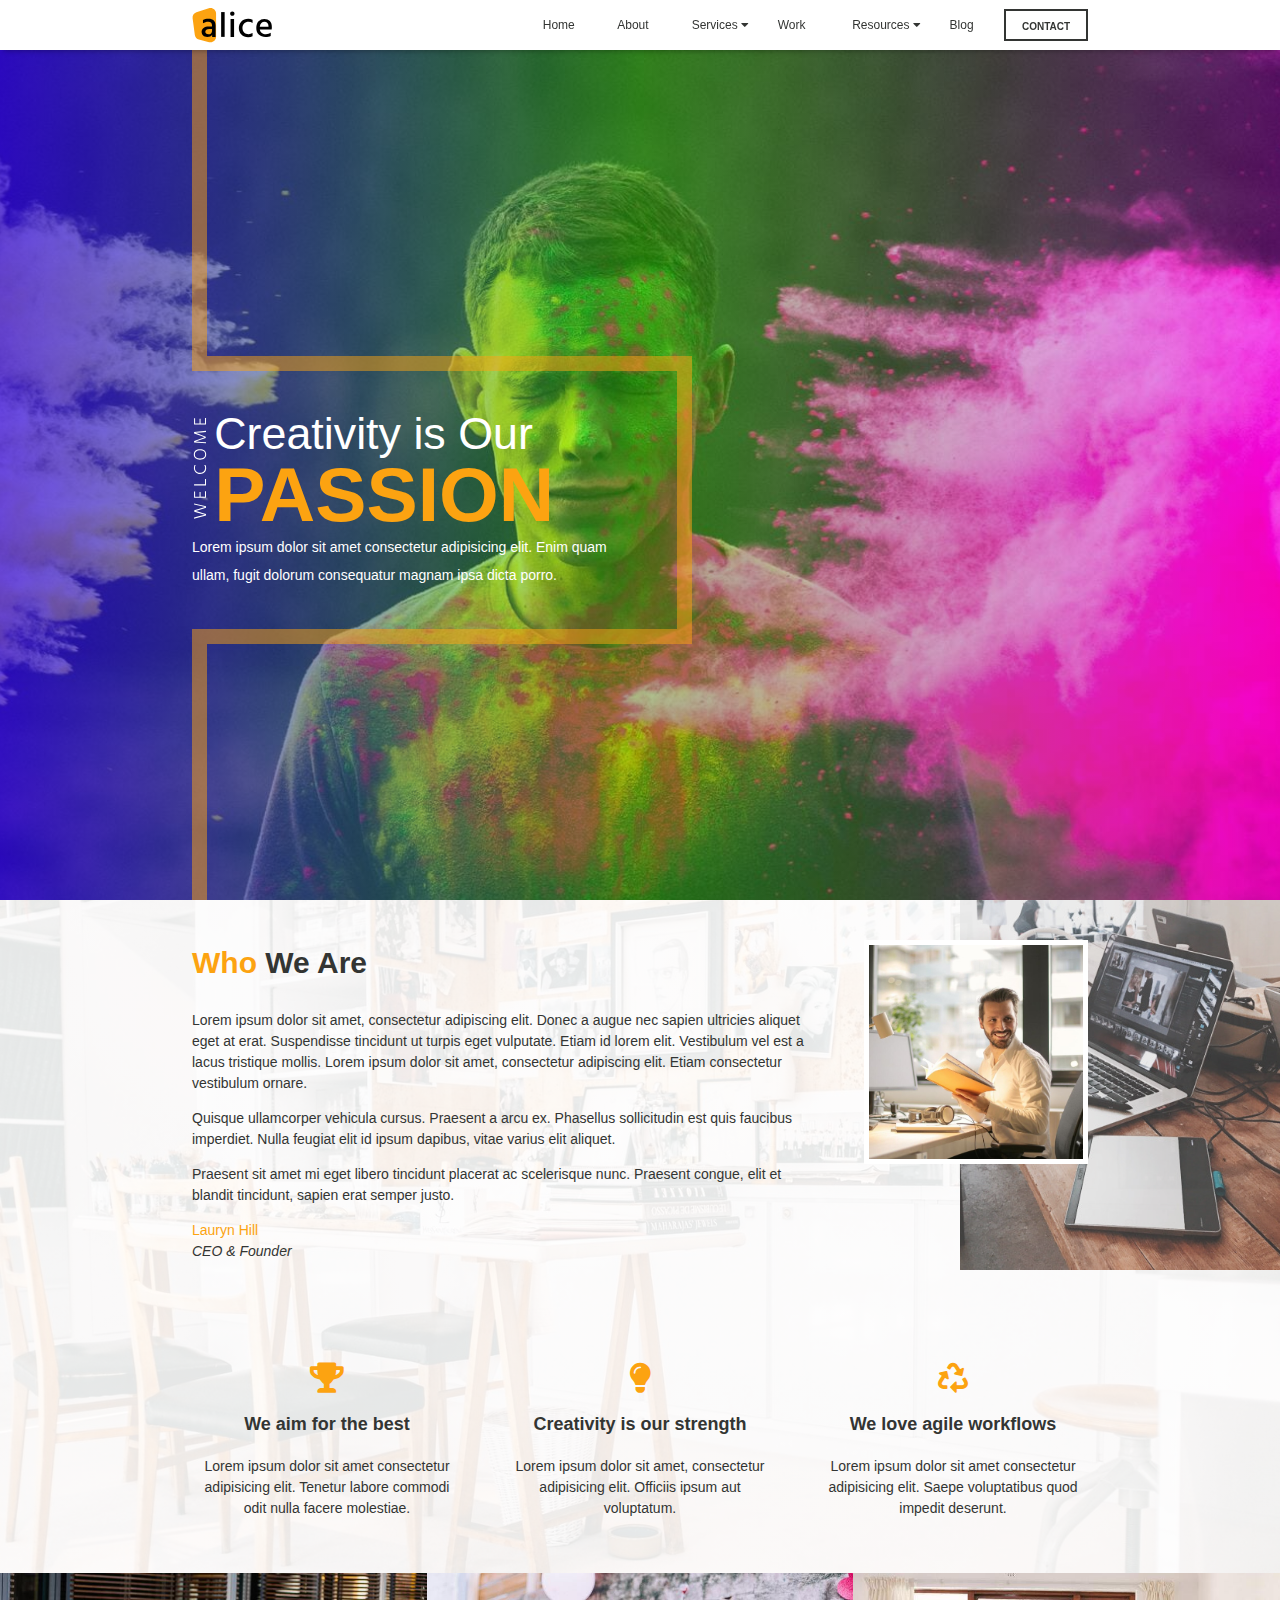
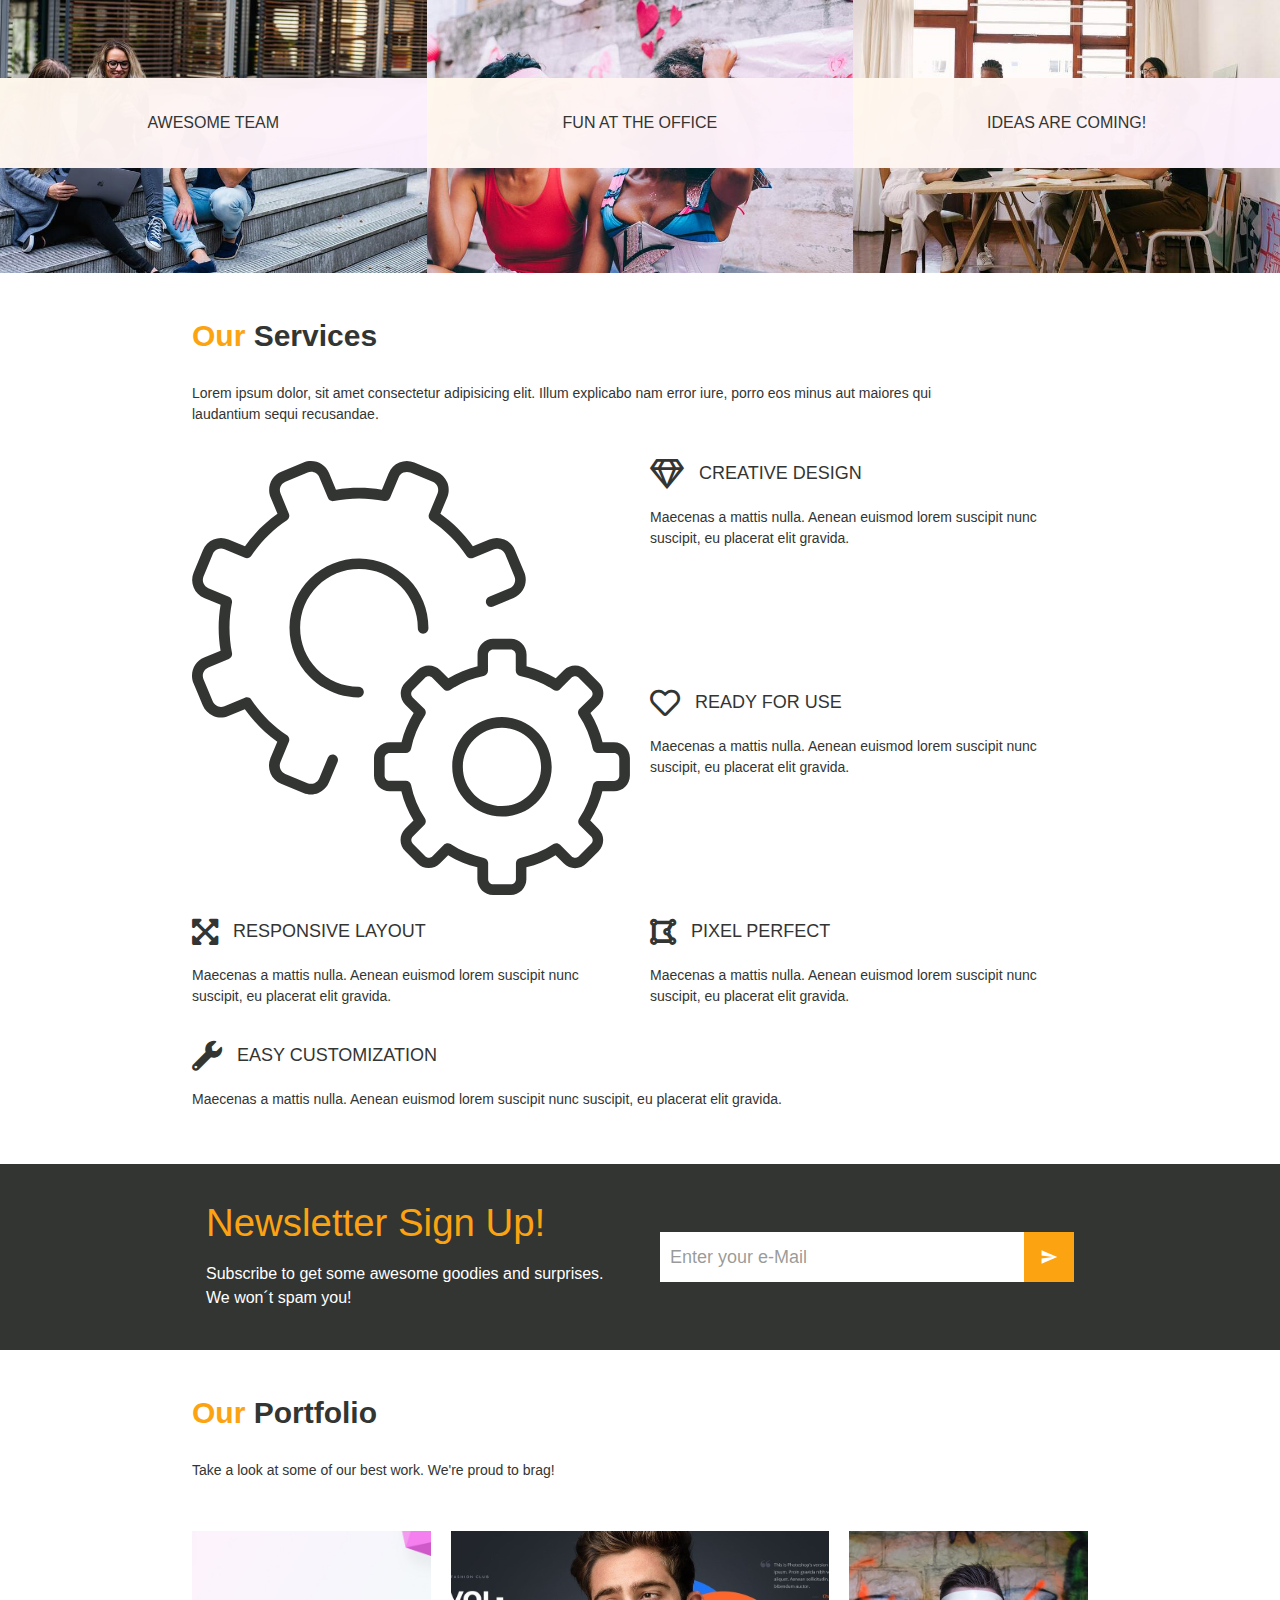
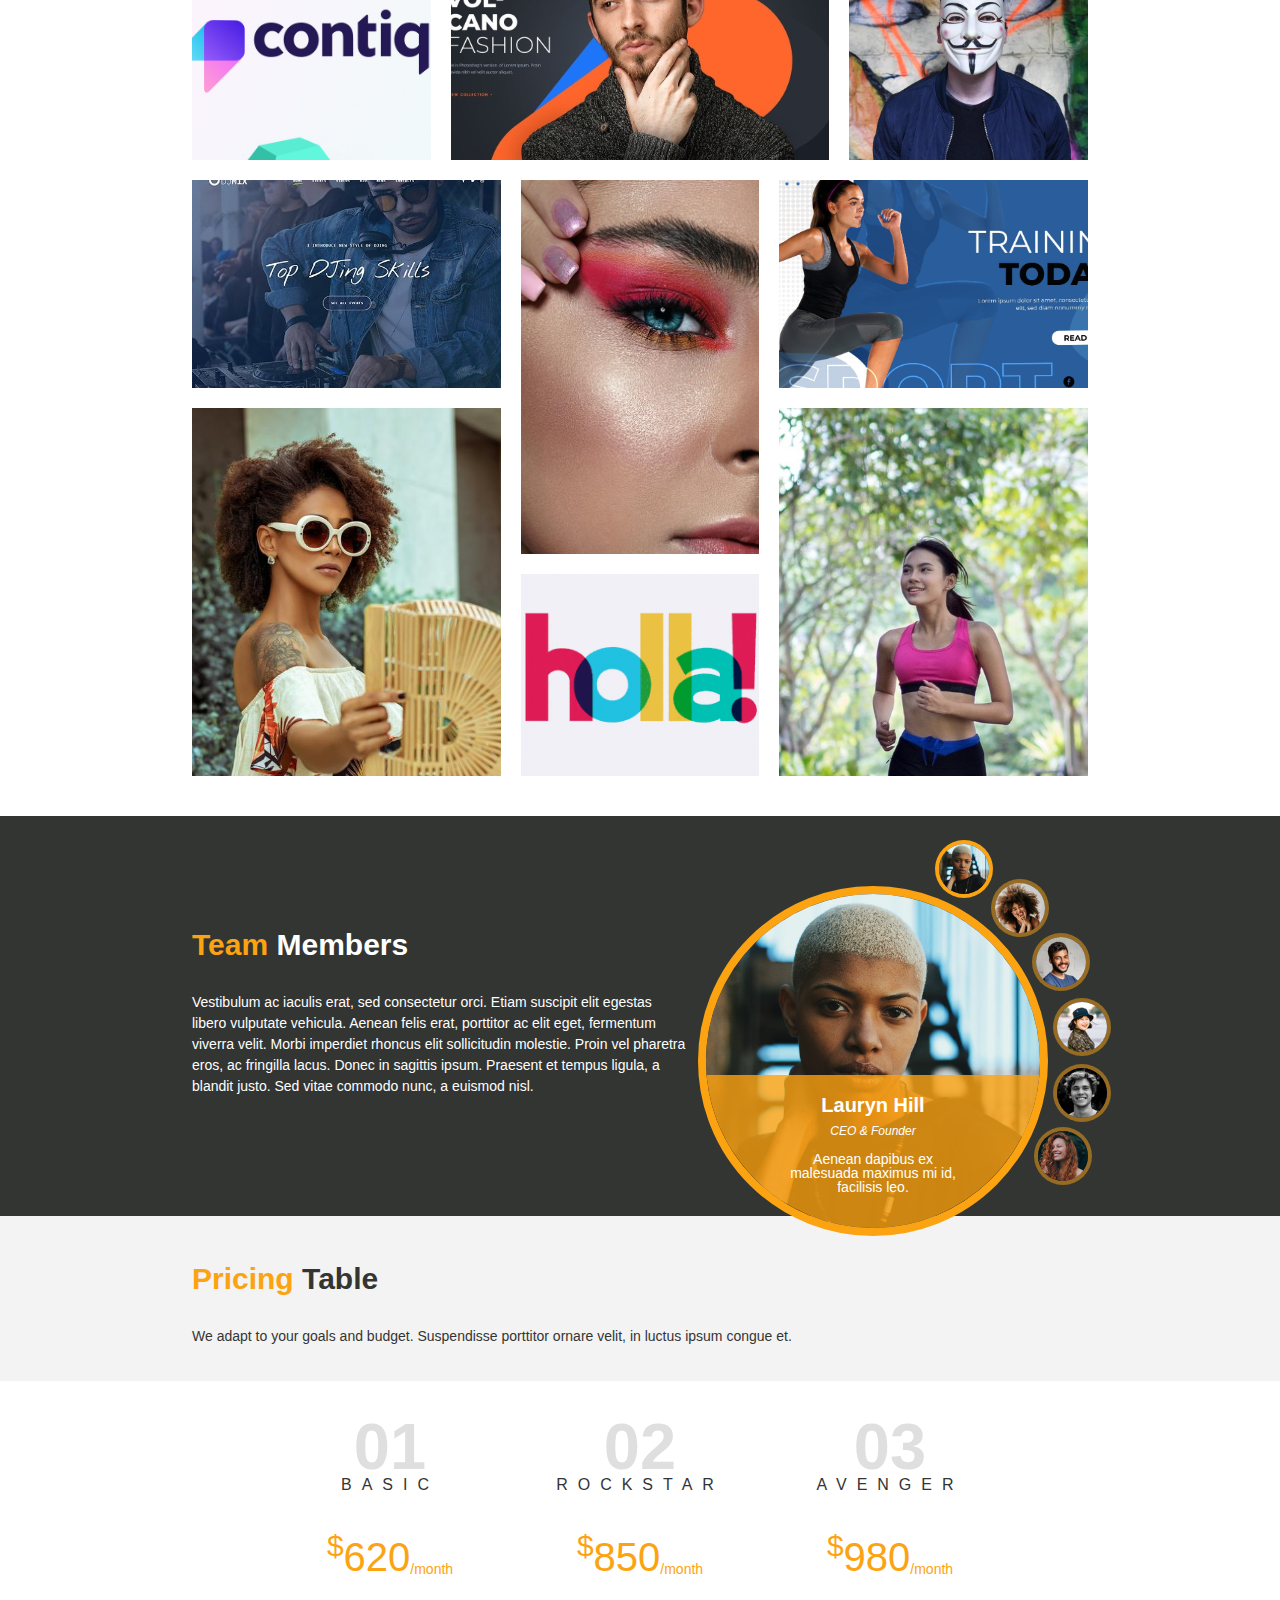
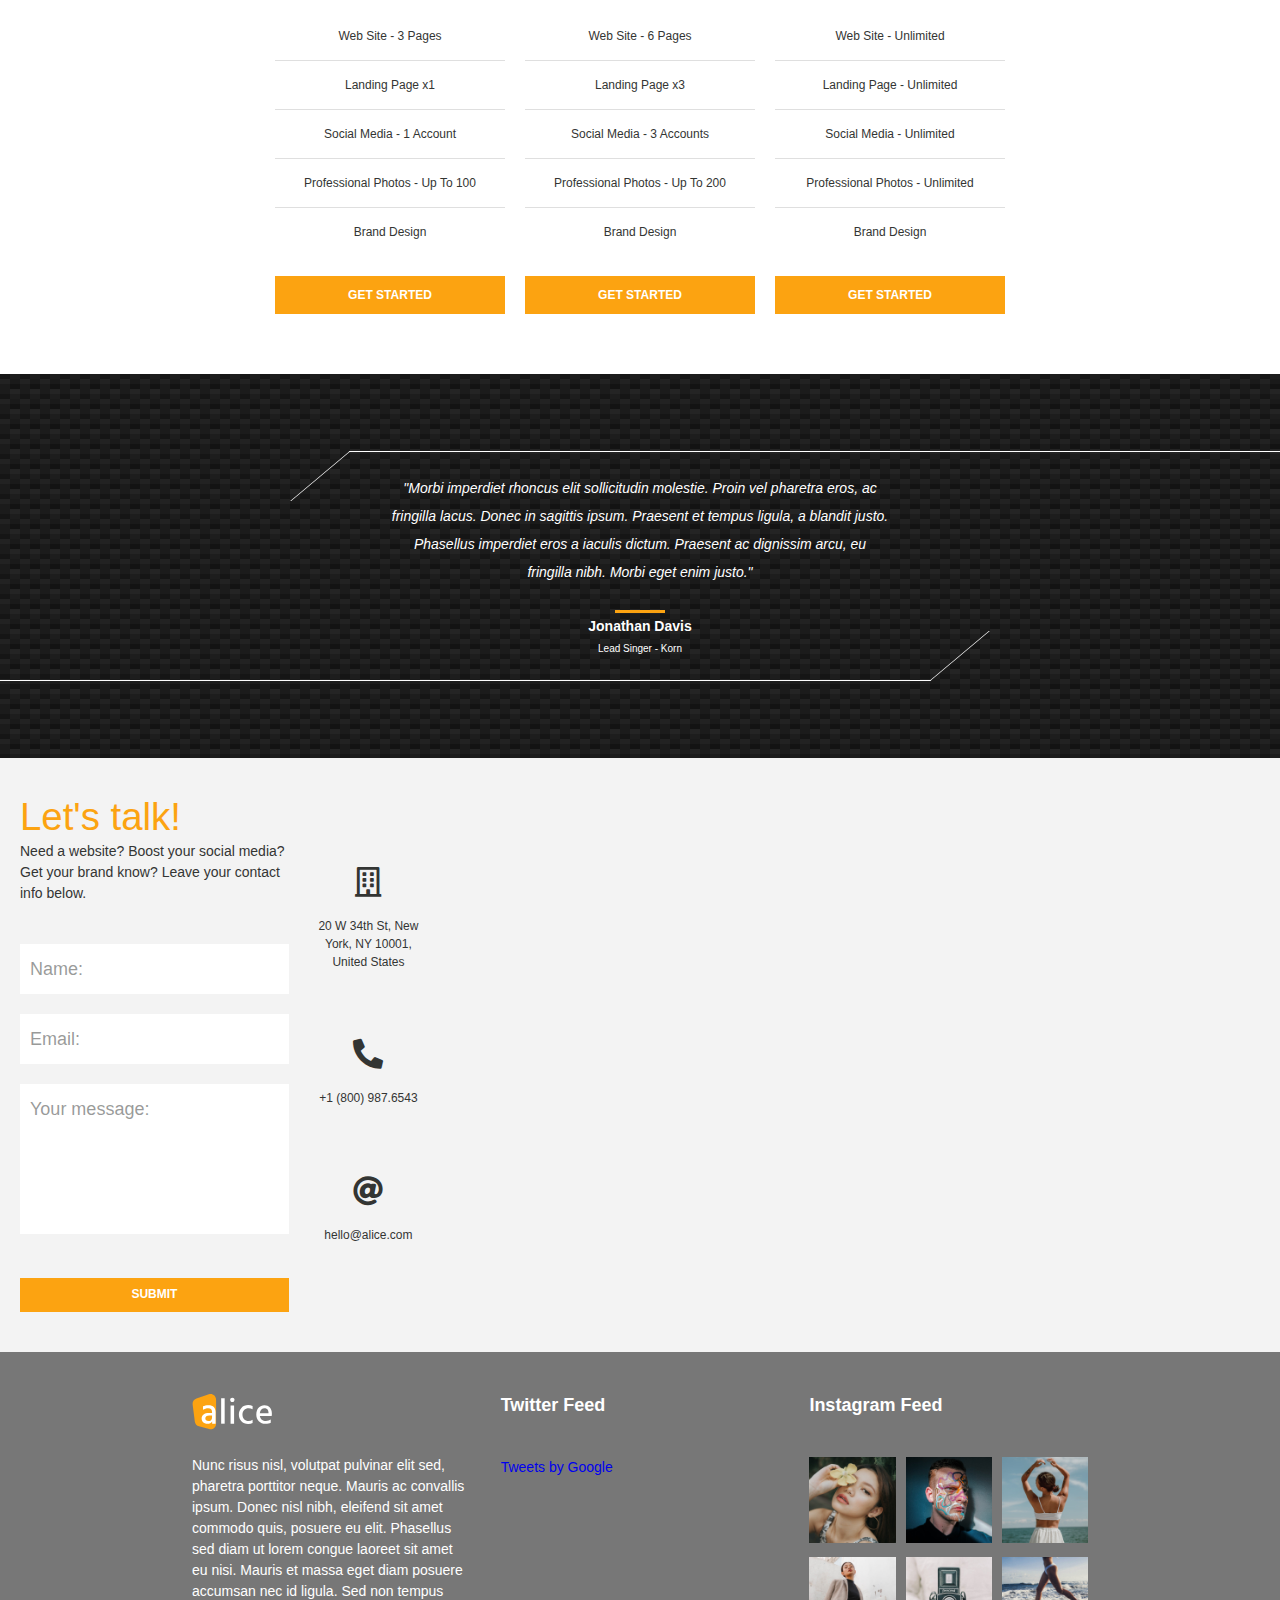
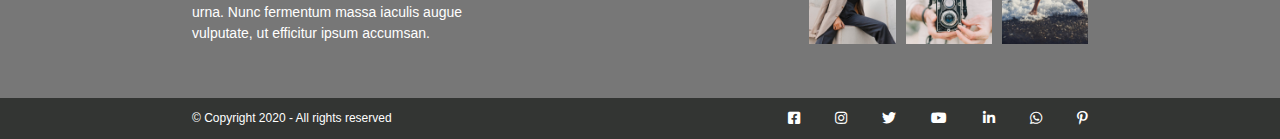
<file: index.html>
<!DOCTYPE html>
<html lang="en">
  <head>
    <meta charset="UTF-8" />
    <meta name="viewport" content="width=device-width, initial-scale=1.0" />
    <title>Alice</title>
    <link rel="shortcut icon" type="image/svg" href="img/alice_icon.svg" />
    <link
      rel="stylesheet"
      href="https://cdnjs.cloudflare.com/ajax/libs/font-awesome/5.14.0/css/all.min.css"
    />
    <link href="https://fonts.googleapis.com/icon?family=Material+Icons"
      rel="stylesheet">
    <link rel="stylesheet" href="css/normalize.css" />
    <link rel="stylesheet" href="css/style.css" />

  </head>
  <body id="body" >

    <div class="site_nav">
      <div class="container">
        <div class="site_nav-content">

          <img src="./img/alice_logo.svg" alt="Alice Logo" class="site_logo" />
         
          <input type="checkbox" id="toggle_mob-menu" >
          <label class="toggle_mob-menu" for="toggle_mob-menu"><i class="fas fa-ellipsis-v mobile_menu-icon"></i></label>
          
          <nav class="nav_bar" id="nav_bar">
            <div class="overflow_wrapper">
              <ul class="menu_list">
                <li><a href="#">Home</a></li>
                <li><a href="#">About</a></li>
                <li class="show-sm1">
                  <input type="radio" name="SubMenu1" id="toggle_mob-SubMenu1">
                  <label for="toggle_mob-SubMenu1" class="toggle_mob-SubMenu1">Services <i class="fas fa-caret-down"></i></label>
                  <ul class="subMenu_list SubMenu1">
                    <div class="SMenu1_wrapper">
                      <input type="radio" name="SubMenu1" id="toggle_back1">
                      <label for="toggle_back1"><span class="material-icons">keyboard_backspace</span></label>
                      <li><a href="#">Web Development</a></li>
                      <li><a href="#">UI/UX Design</a></li>
                      <li><a href="#">Brand Design</a></li>
                      <li><a href="#">Digital Marketing</a></li>
                    </div>
                  </ul>
                </li>
                <li><a href="#">Work</a></li>
                <li class="show-sm2">
                  <input type="radio" name="SubMenu2" id="toggle_mob-SubMenu2">
                  <label for="toggle_mob-SubMenu2" class="toggle_mob-SubMenu2">Resources <i class="fas fa-caret-down"></i></label>
                  <ul class="subMenu_list SubMenu2">
                    <div class="SMenu2_wrapper">
                      <input type="radio" name="SubMenu2" id="toggle_back2">
                      <label for="toggle_back2"><span class="material-icons">keyboard_backspace</span></label>
                      <li><a href="#">Courses</a></li>
                      <li><a href="#">Guides</a></li>
                      <li><a href="#">Community</a></li>
                    </div>
                  </ul>
                </li>
                <li><a href="#">Blog</a></li>
              </ul>
              <a href="#" class="contact_btn btn">Contact</a>
            </div>
            </div>
          </nav>
        </div>
      </div>
    </div>

    <header class="site_header">
      <div class="header_content container">
        <div class="header_content-wrapper">
          <h1 class="header_title fw300">
            Creativity is Our<br /><span class="u-case fw700">passion</span>
          </h1>
          <p class="header_slogan">
            Lorem ipsum dolor sit amet consectetur adipisicing elit. Enim quam
            ullam, fugit dolorum consequatur magnam ipsa dicta porro.
        </div>
      </div>
    </header>

    <main class="site_main">
      <div class="corporate_statement container">
        <div class="corporate_statement-content">
          <h2 class="site_main-title">
            <span class="col-main">Who </span>We Are
          </h2>
          <p class="site_main-text">
            Lorem ipsum dolor sit amet, consectetur adipiscing elit. Donec a
            augue nec sapien ultricies aliquet eget at erat. Suspendisse
            tincidunt ut turpis eget vulputate. Etiam id lorem elit. Vestibulum
            vel est a lacus tristique mollis. Lorem ipsum dolor sit amet,
            consectetur adipiscing elit. Etiam consectetur vestibulum ornare.
          </p>
          <p class="site_main-text">
            Quisque ullamcorper vehicula cursus. Praesent a arcu ex. Phasellus
            sollicitudin est quis faucibus imperdiet. Nulla feugiat elit id
            ipsum dapibus, vitae varius elit aliquet.
          </p>
          <p class="site_main-text">
            Praesent sit amet mi eget libero tincidunt placerat ac scelerisque
            nunc. Praesent congue, elit et blandit tincidunt, sapien erat semper
            justo.
          </p>
          <p>
            <span class="col-main" >Lauryn Hill<br /></span><i>CEO & Founder</i>
          </p>
        </div>
        <!--corporate_statement-content-->
        <div class="corporate_statement-image">
          <img src="./img/S1_main-img.jpg" alt="Who we are" />
        </div>
        <!--corporate_statement-image-->
      </div>
      <!--corporate_statement-->
      <div class="corporate_values container">
        <div class="value_card t-center">
          <span class="value_icon col-main"><i class="fas fa-trophy"></i></span>
          <h3 class="value_title">We aim for the best</h3>
          <p class="value_text">
            Lorem ipsum dolor sit amet consectetur adipisicing elit. Tenetur
            labore commodi odit nulla facere molestiae.
          </p>
        </div>

        <div class="value_card t-center">
          <span class="value_icon col-main"
            ><i class="fas fa-lightbulb"></i
          ></span>
          <h3 class="value_title">Creativity is our strength</h3>
          <p class="value_text">
            Lorem ipsum dolor sit amet, consectetur adipisicing elit. Officiis
            ipsum aut voluptatum.
          </p>
        </div>

        <div class="value_card t-center">
          <span class="value_icon col-main"
            ><i class="fas fa-recycle"></i
          ></span>
          <h3 class="value_title">We love agile workflows</h3>
          <p class="value_text">
            Lorem ipsum dolor sit amet consectetur adipisicing elit. Saepe
            voluptatibus quod impedit deserunt.
          </p>
        </div>
      </div>
      <!--corporate_values-->
    </main>

    <section class="features_bar">
      <div class="feature_card f-card1 t-center">
        <div class="feature_card-content">
          <h3 class="feature_title fw400 u-case">Awesome team</h3>
          <p class="feature_text">
            Lorem ipsum amet consectetur adipisicing elit. Hic nostrum
            voluptates quos adipisci ipsa amet nemo.
          </p>
          <a href="" class="feature_btn btn">Learn More</a>
        </div>
      </div>

      <div class="feature_card f-card2 t-center">
        <div class="feature_card-content">
          <h3 class="feature_title fw400 u-case">Fun at the office</h3>
          <p class="feature_text">
            Lorem ipsum dolor sit amet consectetur adipisicing elit. Temporibus
            maxime architecto asperiores sapiente.
          </p>
          <a href="" class="feature_btn btn">Learn More</a>
        </div>
      </div>

      <div class="feature_card f-card3 t-center">
        <div class="feature_card-content">
          <h3 class="feature_title fw400 u-case">Ideas are coming!</h3>
          <p class="feature_text">
            Lorem ipsum dolor sit amet adipisicing elit. Officia
            numquam autem eligendi exercitationem earum dicta.
          </p>
          <a href="" class="feature_btn btn">Learn More</a>
       </div>
      </div>
    </section>

    <section class="services container">
      <div class="services_grid-container">
        <div class="services_content">
          <h2 class="services_title">
            <span class="col-main">Our </span>Services
          </h2>
          <p class="services_text">
            Lorem ipsum dolor, sit amet consectetur adipisicing elit. Illum
            explicabo nam error iure, porro eos minus aut maiores qui laudantium sequi
            recusandae.
          </p>
        </div>

        <img class="services_icon" src="./img/icon_gear-big.svg" alt="gears illustration" />

        <div class="services_card">
          <h3 class="services_card-title">
            <i class="far fa-gem"></i>
            <span class="fw400 u-case"
              >Creative Design</span
            >
          </h3>
          <p class="services_card-text">
            Maecenas a mattis nulla. Aenean euismod lorem suscipit nunc
            suscipit, eu placerat elit gravida. 
          </p>
        </div>

        <div class="services_card">
          <h3 class="services_card-title">
            <i class="far fa-heart"></i>
            <span class="fw400 u-case">Ready For Use</span>
          </h3>
          <p class="services_card-text">
            Maecenas a mattis nulla. Aenean euismod lorem suscipit nunc
            suscipit, eu placerat elit gravida. 
          </p>
        </div>

        <div class="services_card">
          <h3 class="services_card-title">
            <i class="fas fa-expand-arrows-alt"></i>
            <span class="fw400 u-case"
              >Responsive Layout</span
            >
          </h3>
          <p class="services_card-text">
            Maecenas a mattis nulla. Aenean euismod lorem suscipit nunc
            suscipit, eu placerat elit gravida. 
          </p>
        </div>

        <div class="services_card">
          <h3 class="services_card-title">
            <i class="fas fa-draw-polygon"></i>
            <span class="fw400 u-case">Pixel Perfect</span>
          </h3>
          <p class="services_card-text">
            Maecenas a mattis nulla. Aenean euismod lorem suscipit nunc
            suscipit, eu placerat elit gravida. 
          </p>
        </div>

        <div class="services_card">
          <h3 class="services_card-title">
            <i class="fas fa-wrench"></i>
            <span class="fw400 u-case"
              >Easy Customization</span
            >
          </h3>
          <p class="services_card-text">
            Maecenas a mattis nulla. Aenean euismod lorem suscipit nunc
            suscipit, eu placerat elit gravida. 
          </p>
        </div>
      </div>
    </section>

    <section class="site_cta">
      <div class="container cta_d-flex">
        <div class="cta_content">
          <h3 class="cta_title fw400 col-main">Newsletter Sign Up!</h3>
          <p class="cta_text">
            Subscribe to get some awesome goodies and surprises. We won´t spam
            you!
          </p>
        </div>
        <!-- action="destination.html" method="GET" -->
        <form  class="form cta_form">
          <div class="form_data">
            <input type="email" id="email" maxlength="45" placeholder="Your email" required />
            <label for="email">Enter your e-Mail</label>
          </div>
          <input class="btn" type="submit" value="">
        </form>
      </div>
    </section>

    <section class="site_portfolio container">
      <div class="portfolio_content">
        <h2 class="portfolio_title">
          <span class="col-main">Our </span>Portfolio
        </h2>
        <p class="portfolio_text">
          Take a look at some of our best work. We're proud to brag!
        </p>
      </div>
      <!--portfolio_content-->

      <div class="portfolio_photo-grid">

        <figure class="portfolio_item p-item1 square t-center">
          <figcaption class="p_item-content">
            <h3>Logo re-design for Contiq</h3>
            <p> Lorem ipsum dolor sit amet consectetur, adipisicing elit. Ea adipisci corrupti sit. </p>
            <div class="p_item-nav">
              <i class="fas fa-plus"></i>
              <i class="fas fa-share-alt"></i>
            </div>
          </figcaption>
        </figure>

        <figure class="portfolio_item p-item2 horizontal-big t-center">
          <figcaption class="p_item-content">
            <h3>Fashion magazine landing page</h3>
            <p> Lorem ipsum dolor sit amet consectetur, adipisicing elit. Ea adipisci corrupti sit. </p>
            <div class="p_item-nav">
            <i class="fas fa-plus"></i>
            <i class="fas fa-share-alt"></i>
          </div>
          </figcaption>
        </figure>

        <figure class="portfolio_item p-item3 square t-center">
          <figcaption class="p_item-content">
            <h3>Mr. Vendetta social media campaign</h3>
            <p> Lorem ipsum dolor sit amet consectetur, adipisicing elit. Ea adipisci corrupti sit. </p>
            <div class="p_item-nav">
            <i class="fas fa-plus"></i>
            <i class="fas fa-share-alt"></i>
          </div>
          </figcaption>
        </figure>

        <figure class="portfolio_item p-item4 horizontal t-center">
          <figcaption class="p_item-content">
            <h3>Dj BlackCat has a new website</h3>
            <p> Lorem ipsum dolor sit amet consectetur, adipisicing elit. Ea adipisci corrupti sit. </p>
            <div class="p_item-nav">
            <i class="fas fa-plus"></i>
            <i class="fas fa-share-alt"></i>
          </div>
          </figcaption>
        </figure>

        <figure class="portfolio_item p-item5 vertical t-center">
          <figcaption class="p_item-content">
            <h3>Maxx Makeup's marketing campaign</h3>
            <p> Lorem ipsum dolor sit amet consectetur, adipisicing elit. Ea adipisci corrupti sit. </p>
            <div class="p_item-nav">
            <i class="fas fa-plus"></i>
            <i class="fas fa-share-alt"></i>
          </div>
          </figcaption>
        </figure>

        <figure class="portfolio_item p-item6 horizontal t-center">
          <figcaption class="p_item-content">
            <h3>Runnig is life: Website re-design</h3>
            <p> Lorem ipsum dolor sit amet consectetur, adipisicing elit. Ea adipisci corrupti sit. </p>
            <div class="p_item-nav">
            <i class="fas fa-plus"></i>
            <i class="fas fa-share-alt"></i>
          </div>
          </figcaption>
        </figure>

        <figure class="portfolio_item p-item7 vertical-big t-center">
          <figcaption class="p_item-content">
            <h3> New York fashion show: Social media campaign</h3>
            <p> Lorem ipsum dolor sit amet consectetur, adipisicing elit. Ea adipisci corrupti sit. </p>
            <div class="p_item-nav">
            <i class="fas fa-plus"></i>
            <i class="fas fa-share-alt"></i>
          </div>
          </figcaption>
        </figure>

        <figure class="portfolio_item p-item8 square t-center">
          <figcaption class="p_item-content">
            <h3>Holla! Mag logo</h3>
            <p> Lorem ipsum dolor sit amet consectetur, adipisicing elit. Ea adipisci corrupti sit. </p>
            <div class="p_item-nav">
            <i class="fas fa-plus"></i>
            <i class="fas fa-share-alt"></i>
          </div>
          </figcaption>
        </figure>

        <figure class="portfolio_item p-item9 vertical-big t-center">
          <figcaption class="p_item-content">
            <h3>Woman in sports photoshoot</h3>
            <p> Lorem ipsum dolor sit amet consectetur, adipisicing elit. Ea adipisci corrupti sit. </p>
            <div class="p_item-nav">
            <i class="fas fa-plus"></i>
            <i class="fas fa-share-alt"></i>
          </div>
          </figcaption>
        </figure>

      </div>
      <!--portfolio_photo-grid-->
    </section>

    <section class="team_members">
      <div class="container team_d-flex">
        <div class="team_members-content">
          <h2 class="team_menbers-title">
            <span class="col-main">Team </span>Members
          </h2>
          <p class="team_members-text">
            Vestibulum ac iaculis erat, sed consectetur orci. Etiam suscipit
            elit egestas libero vulputate vehicula. Aenean felis erat, porttitor
            ac elit eget, fermentum viverra velit. Morbi imperdiet rhoncus elit
            sollicitudin molestie. Proin vel pharetra eros, ac fringilla lacus.
            Donec in sagittis ipsum. Praesent et tempus ligula, a blandit justo.
            Sed vitae commodo nunc, a euismod nisl.
          </p>
        </div>
        <!--team_members-content-->

        <form class="team_members-cards">

          <div class="staff-card">  <!--absolute to form-->
            <div class="position-wrapper1"> <!--relative-->
              <input type="radio" name="staff" id="staff-opt1" checked />
              <label for="staff-opt1"> <!--absolute to position-wrapper-->
                <img src="./img/staff-1-min.jpg" />
              </label>
              <figure class="person lauryn">
                <img src="./img/staff-1.jpg" alt="Lauryn Hill">
                <figcaption>
                  <h3 class="staff-name">Lauryn Hill</h3>
                  <span class="staff-title">CEO & Founder</span>
                  <p class="staff-text">Aenean dapibus ex malesuada maximus mi id, facilisis leo.</p>
                </figcaption>
              </figure>
            </div>
          </div>
          
          
          <div class="staff-card">  <!--absolute to form-->
            <div class="position-wrapper2"> <!--relative-->
              <input type="radio" name="staff" id="staff-opt2"/>
              <label for="staff-opt2"> <!--absolute to position-wrapper-->
                <img src="./img/staff-2-min.jpg" />
              </label>
              <figure class="person alicia">
                <img src="./img/staff-2.jpg" alt="Alicia Keys">
                <figcaption>
                  <h3 class="staff-name">Alicia Keys</h3>
                  <span class="staff-title">Web Developer</span>
                  <p class="staff-text">Aenean dapibus ex malesuada maximus mi id, facilisis leo.</p>
                </figcaption>
              </figure>
            </div>
          </div>
          
          
          <div class="staff-card">  <!--absolute to form-->
            <div class="position-wrapper3"> <!--relative-->
              <input type="radio" name="staff" id="staff-opt3"/>
              <label for="staff-opt3"> <!--absolute to position-wrapper-->
                <img src="./img/staff-3-min.jpg" />
              </label>
              <figure class="person dave">
                <img src="./img/staff-3.jpg" alt="Dave Grohl">
                <figcaption>
                  <h3 class="staff-name">Dave Grohl</h3>
                  <span class="staff-title">UX/UI Designer</span>
                  <p class="staff-text">Aenean dapibus ex malesuada maximus mi id, facilisis leo.</p>
                </figcaption>
              </figure>
            </div>
          </div>
          
          
          <div class="staff-card">  <!--absolute to form-->
            <div class="position-wrapper4"> <!--relative-->
              <input type="radio" name="staff" id="staff-opt4"/>
              <label for="staff-opt4"> <!--absolute to position-wrapper-->
                <img src="./img/staff-4-min.jpg" />
              </label>
              <figure class="person lucy">
                <img src="./img/staff-4.jpg" alt="Lucy Liu">
                <figcaption>
                  <h3 class="staff-name">Lucy Liu</h3>
                  <span class="staff-title">Social Media Specialist</span>
                  <p class="staff-text">Aenean dapibus ex malesuada maximus mi id, facilisis leo.</p>
                </figcaption>
              </figure>
            </div>
          </div>
          
          
          <div class="staff-card">  <!--absolute to form-->
            <div class="position-wrapper5"> <!--relative-->
              <input type="radio" name="staff" id="staff-opt5"/>
              <label for="staff-opt5"> <!--absolute to position-wrapper-->
                <img src="./img/staff-5-min.jpg" />
              </label>
              <figure class="person till">
                <img src="./img/staff-5.jpg" alt="Till Lindemann">
                <figcaption>
                  <h3 class="staff-name">Till Lindemann</h3>
                  <span class="staff-title">Graphic Designer</span>
                  <p class="staff-text">Aenean dapibus ex malesuada maximus mi id, facilisis leo.</p>
                </figcaption>
              </figure>
            </div>
          </div>
          
          
          <div class="staff-card">  <!--absolute to form-->
            <div class="position-wrapper6"> <!--relative-->
              <input type="radio" name="staff" id="staff-opt6"/>
              <label for="staff-opt6"> <!--absolute to position-wrapper-->
                <img src="./img/staff-6-min.jpg" />
              </label>
              <figure class="person tori">
                <img src="./img/staff-6.jpg" alt="Tori Amos">
                <figcaption>
                  <h3 class="staff-name">Tori Amos</h3>
                  <span class="staff-title">Photographer</span>
                  <p class="staff-text">Aenean dapibus ex malesuada maximus mi id, facilisis leo.</p>
                </figcaption>
              </figure>
            </div>
          </div>
        </form>
        <!--team_members-cards-->
      </div>
    </section>

    <section class="pricing_table">
      <div class="container">
        <div class="pricing_table-content">
          <h2 class="pricing_table-title">
            <span class="col-main">Pricing </span>Table
          </h2>
          <p class="pricing_table-text">We adapt to your goals and budget. Suspendisse porttitor ornare velit, in luctus ipsum congue et.</p>
        </div>

        <div class="pricing_table-grid">
          <div class="pricing_plan plan-1 t-center">
            <span class="fw700">01</span>
            <h3 class="pricing_plan-name fw400 u-case">Basic</h3>
            <p class="pricing_plan-price col-main"><sup>$</sup>620<sub>/month</sub> </p>
            <p>Web Site - 3 Pages</p>
            <p>Landing Page x1</p>
            <p>Social Media - 1 Account</p>
            <p>Professional Photos - Up To 100</p>
            <p>Brand Design</p>
            <div class="btn">Get Started</div>
          </div>

          <div class="pricing_plan plan-2 t-center">
            <span class="fw700">02</span>
            <h3 class="pricing_plan-name fw400 u-case">Rockstar</h3>
            <p class="pricing_plan-price col-main"><sup>$</sup>850<sub>/month</sub></p>
            <p>Web Site - 6 Pages</p>
            <p>Landing Page x3</p>
            <p>Social Media - 3 Accounts</p>
            <p>Professional Photos - Up To 200</p>
            <p>Brand Design</p>
            <div class="btn">Get Started</div>
          </div>

          <div class="pricing_plan plan-3 t-center">
            <span class="fw700">03</span>
            <h3 class="pricing_plan-name fw400 u-case">Avenger</h3>
            <p class="pricing_plan-price col-main"><sup>$</sup>980<sub>/month</sub> </p>
            <p>Web Site - Unlimited</p>
            <p>Landing Page - Unlimited</p>
            <p>Social Media - Unlimited</p>
            <p>Professional Photos - Unlimited</p>
            <p>Brand Design</p>
            <div class="btn">Get Started</div>
          </div>
        </div>
      </div>
    </section>

    <section class="site_testimonials t-center">
      <blockquote class="client_testimonial container">
        <em>"Morbi imperdiet rhoncus elit sollicitudin molestie. Proin vel
          pharetra eros, ac fringilla lacus. Donec in sagittis ipsum. Praesent
          et tempus ligula, a blandit justo. Phasellus imperdiet eros a iaculis dictum. Praesent ac dignissim arcu, eu fringilla nibh. Morbi eget enim justo."</em>
      </blockquote>
      <p class="client_name">
        <strong>Jonathan Davis</strong> <br />
        <span class="client_company">Lead Singer - Korn</span>
      </p>
    </section>

    <section class="site_contact">
      <div class="site_contact-container">
        <form class="form contact_form">
          <legend>
            <h3 class="form_title fw400 col-main">Let's talk!</h3>
            <p class="form_copy">Need a website? Boost your social media? Get your brand know?
              Leave your contact info below.</p>
          </legend>

          <div class="form_data">
            <input type="text" name="name" id="name" placeholder="Your name" required/>
            <label for="name">Name:</label>
          </div>

          <div class="form_data">
            <input type="email" id="email" placeholder="email@example.com" required/>
            <label for="email">Email:</label>
          </div>

          <div class="form_data">
            <textarea name="message" id="message" placeholder="What can we do for you?"></textarea>
            <label for="message">Your message:</label>
          </div>

          <input type="submit" value="Submit" class="btn" />
        </form>
        <!--contact_form-->

        <div class="contact_info">

          <div class="info_item">
            <span class="addess-icon"><i class="far fa-building"></i></span>
            <p class="address-info">
              20 W 34th St, New York, NY 10001, United States
            </p>
          </div>

          <div class="info_item">
            <span class="phone-icon"><i class="fas fa-phone-alt"></i></span>
            <p class="phone-info">+1 (800) 987.6543</p>
          </div>

          <div class="info_item">
            <span class="email-icon"><i class="fas fa-at"></i></span>
            <p class="email-info">hello@alice.com</p>
          </div>
         </div>
        <!--contact_info-->
      </div>
      <!--site_contact-container-->

      <div class="contact_map">
        <iframe
        src="https://www.google.com/maps/embed?pb=!1m14!1m8!1m3!1d12090.470159428245!2d-73.9856644!3d40.7484405!3m2!1i1024!2i768!4f13.1!3m3!1m2!1s0x0%3A0xd134e199a405a163!2sEmpire%20State%20Building!5e0!3m2!1ses!2sco!4v1597259581982!5m2!1ses!2sco"
        width="300"
        height="150"
        frameborder="0"
        style="border: 0;"
        allowfullscreen=""
        aria-hidden="false"
        tabindex="0"
      ></iframe>
    </div>
      
    </section>

    <footer class="site_footer">
      <div class="footer_main container">
        <div class="footer_content">
          <img src="./img/alice_logo_white.svg" alt="Alice Logo" class="site_logo" />
          <p class="footer_text">
            Nunc risus nisl, volutpat pulvinar elit sed, pharetra porttitor
            neque. Mauris ac convallis ipsum. Donec nisl nibh, eleifend sit amet
            commodo quis, posuere eu elit. Phasellus sed diam ut lorem congue
            laoreet sit amet eu nisi. Mauris et massa eget diam posuere accumsan nec id ligula. Sed non tempus urna. Nunc fermentum massa iaculis augue vulputate, ut efficitur ipsum accumsan.
          </p>
        </div>

        <div class="footer_twitter-feed">
          <h3>Twitter Feed</h3>
          <div class="twt_feed">
            <a class="twitter-timeline" data-width="800" data-height="300" data-theme="light" href="https://twitter.com/Google?ref_src=twsrc%5Etfw">Tweets by Google</a> <script async src="https://platform.twitter.com/widgets.js" charset="utf-8"></script>
          </div>
        </div>

        <div class="footer_instagram-feed">
          <h3>Instagram Feed</h3>
          <figure class="insta_feed">
            <figure>
              <img src="img/photo_grid-1.jpg" alt="">
              <figcaption>Posted on 08/25/2020</figcaption>
            </figure>

            <figure>
              <img src="img/photo_grid-2.jpg" alt="">
              <figcaption>Posted on 08/17/2020</figcaption>
            </figure>

            <figure>
              <img src="img/photo_grid-3.jpg" alt="">
              <figcaption>Posted on 07/29/2020</figcaption>
            </figure>

            <figure>
              <img src="img/photo_grid-4.jpg" alt="">
              <figcaption>Posted on 07/22/2020</figcaption>
            </figure>

            <figure>
              <img src="img/photo_grid-5.jpg" alt="">
              <figcaption>Posted on 07/16/2020</figcaption>
            </figure>

            <figure>
              <img src="img/photo_grid-6.jpg" alt="">
              <figcaption>Posted on 07/09/2020</figcaption>
            </figure>
            
          </figure>
        </div>

      </div>

      <div class="footer_bottom-bar">
        <div class="container footer_d-flex">
          <p class="footer_legal">&copy;  Copyright 2020 - All rights reserved</p>
          <div class="footer_social">
            <a href=#""><i class="fab fa-facebook-square"></i></a>
            <a href=#""><i class="fab fa-instagram"></i></a>
            <a href=#""><i class="fab fa-twitter"></i></a>
            <a href=#""><i class="fab fa-youtube"></i></a>
            <a href=#""><i class="fab fa-linkedin-in"></i></a>
            <a href=#""><i class="fab fa-whatsapp"></i></a>
            <a href=#""><i class="fab fa-pinterest-p"></i></a>
          </div>
        </div>
      </div>
    </footer>
    <script src="js/main.js" ></script>
  </body>
</html>
</file>
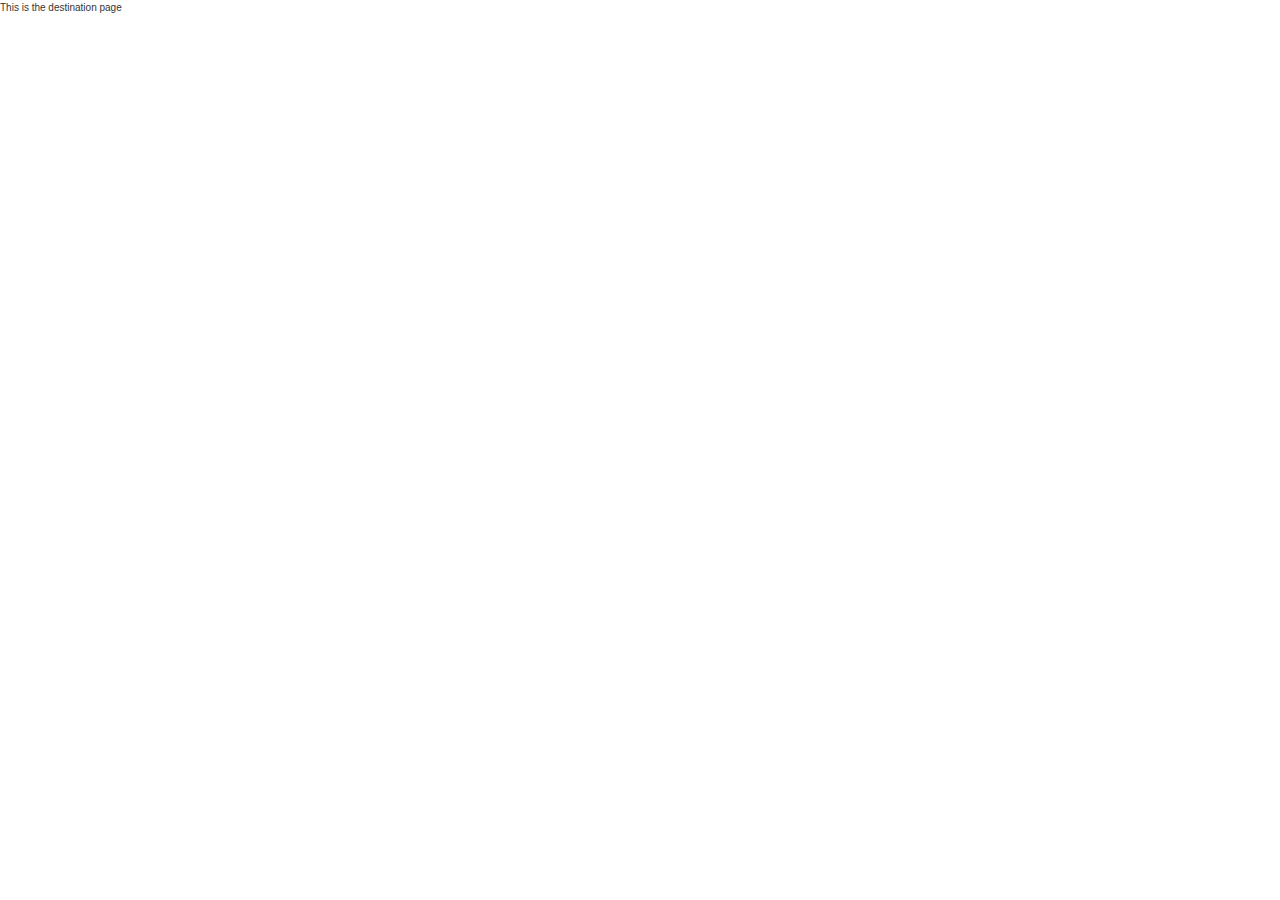
<file: destination.html>
<!DOCTYPE html>
<html lang="en">
  <head>
    <meta charset="UTF-8" />
    <meta name="viewport" content="width=device-width, initial-scale=1.0" />
    <title>Destination</title>
    <link rel="stylesheet" href="css/normalize.css" />
    <link rel="stylesheet" href="css/style.css" />
  </head>
  <body>
    This is the destination page
  </body>
</html>
</file>
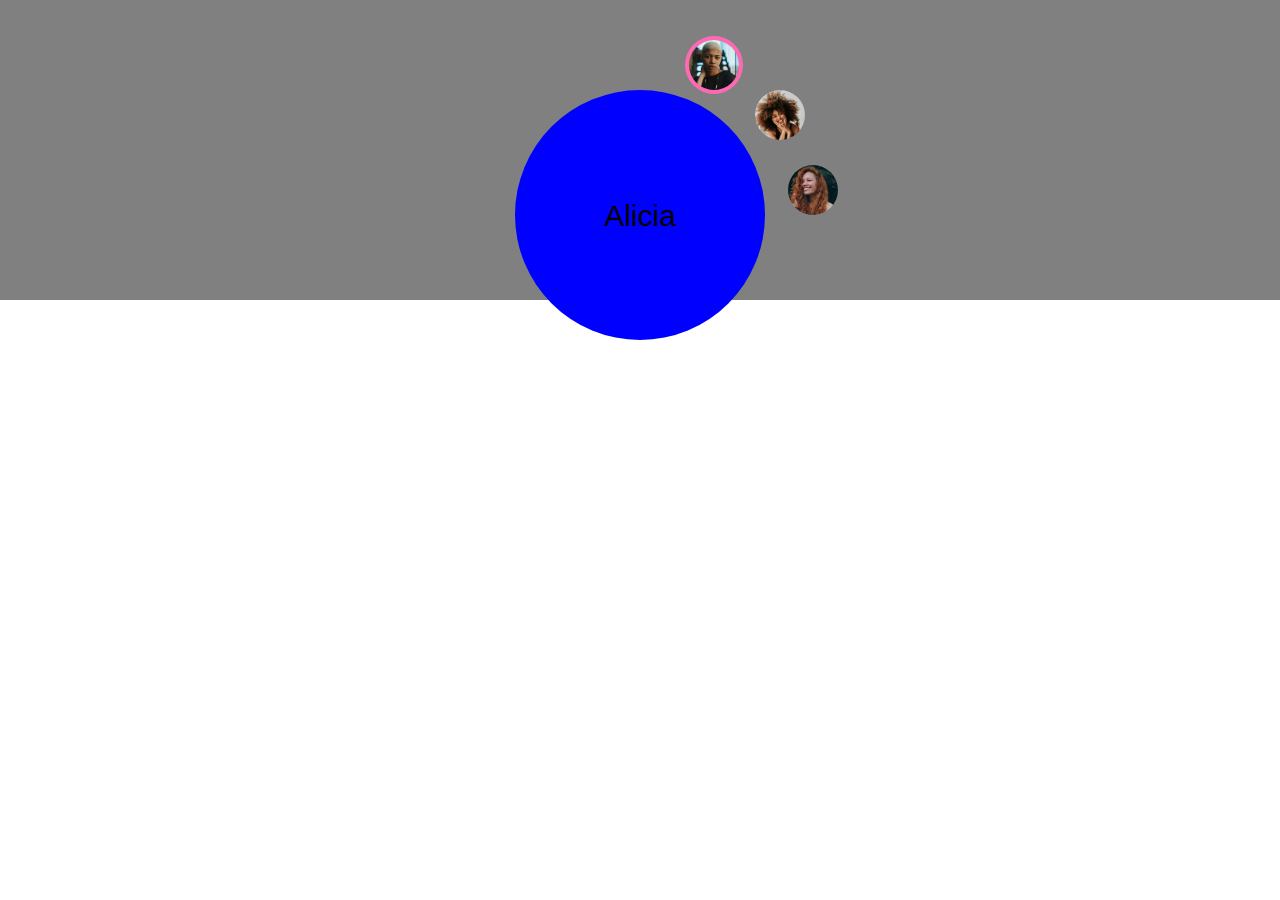
<file: staff.html>
<!DOCTYPE html>
<html lang="en">
  <head>
    <meta charset="UTF-8" />
    <meta name="viewport" content="width=device-width, initial-scale=1.0" />
    <title>Staff</title>
    <link rel="stylesheet" href="css/normalize.css" />
    <link rel="stylesheet" href="css/staff.css" />
  </head>
  <body>
    <form>
      <!--relative 1-->

      <div class="staff-card staff1">
        <!--absolute 1-->
        <div class="position-wrapper1">
          <!--relative 2-->
          <input type="radio" name="pipol" id="opt1" checked />
          <label for="opt1">
            <!--absolute 2-->
            <img src="./img/staff-1.jpg" />
          </label>
          <figure class="person Alicia">Alicia</figure>
        </div>
      </div>

      <div class="staff-card staff2">
        <div class="position-wrapper2">
          <input type="radio" name="pipol" id="opt2" />
          <label for="opt2">
            <img src="./img/staff-2.jpg" />
          </label>
          <figure class="person Mary">Mary</figure>
        </div>
      </div>

      <div class="staff-card staff3">
        <div class="position-wrapper3">
          <input type="radio" name="pipol" id="opt3" />
          <label for="opt3">
            <img src="./img/staff-6.jpg" />
          </label>
          <figure class="person Jane">Jane</figure>
        </div>
      </div>
    </form>
  </body>
</html>
</file>
<file: css/style.css>
:root {
  --col_Main: #fca311;
  --col_Main-Light: #f5b145;
  --col_Main-Opacity: rgba(252, 163, 17, 0.5);
  --col_Second: #333533;
  --col_Second-Opacity: rgba(51, 53, 51, 0.5);
  --col_Third: #f3f3f3;
}

@import url("https://fonts.googleapis.com/css2?family=Hind+Siliguri:wght@300;400;500;600;700&display=swap");

html {
  box-sizing: border-box;
  font-family: "Hind Siliguri", sans-serif;
  font-size: 62.5%;
  line-height: 1.5;
  color: var(--col_Second);
}

*,
*:after,
*:before {
  box-sizing: inherit;
}

/* ==================================================
>>>>> (A) - GLOBAL STYLES
================================================== */

h1 {
  font-size: 5rem;
}

h2 {
  font-size: 3rem;
}

h3 {
  font-size: 1.8rem;
}

p,
a {
  font-size: 1.4rem;
  text-decoration: none;
}

h1,
h2,
h3,
p {
  margin-top: 0;
}

img {
  width: 100%;
}

/* ==================================================
>>>>> (B) - UTILITIES
================================================== */

/* CONTAINER */
.container {
  width: 90%;
  max-width: 120rem;
  margin: 0 auto;
}

@media (min-width: 900px) {
  .container {
    width: 70%;
  }
}

/* BUTTON */
.btn {
  display: block;
  color: white;
  text-transform: uppercase;
  font-size: 1.2rem;
  font-weight: 600;
  padding: 1rem 2.5rem;
  border: none;
  cursor: pointer;
  background-color: var(--col_Main);
  flex: 0 0 auto;
  text-align: center;
  margin-top: 2rem;
}

.btn:hover {
  background-color: var(--col_Main-Light);
  transition: ease-in-out 0.2s;
}

@media (min-width: 768px) {
  .btn {
    display: inline-block;
    flex: 0 0 auto;
  }
}

/* JS CLASS */

.stop_scroll {
  overflow: hidden;
}

/* FORM */

.form {
  margin: 0;
}

.form label {
  position: absolute;
  font-size: 1.8rem;
  color: var(--col_Second-Opacity);
  left: 1rem;
  transition: all ease-in-out 0.3s;
  cursor: text;
}

.form input:not([type="submit"]),
.form textarea {
  width: 100%;
  height: 5rem;
  font-size: 1.4rem;
  padding: 2rem 1rem 1rem 1rem;
  border: 0;
  position: relative;
  outline: none;
  box-shadow: none;
  border-radius: 0;
  cursor: text;
}

.form input::placeholder,
.form textarea::placeholder {
  color: transparent;
}

.form_data {
  position: relative;
  margin-bottom: 2rem;
}

.form_data textarea {
  resize: none;
  height: 15rem;
}

.form_data label {
  position: absolute;
  top: 12px;
}

.form_data:focus-within label,
.form_data input:not(:placeholder-shown) ~ label,
.form_data textarea:not(:placeholder-shown) ~ label {
  transform: scale(0.7) translateY(-14px);
  transform-origin: top left;
}

/* INLINE STYLE CLASSES */
.col-main {
  color: var(--col_Main);
}

.u-case {
  text-transform: uppercase;
}

.t-center {
  text-align: center;
}

.fw700 {
  font-weight: 700;
}

.fw600 {
  font-weight: 600;
}

.fw500 {
  font-weight: 500;
}

.fw400 {
  font-weight: 400;
}

.fw300 {
  font-weight: 300;
}

/* ==================================================
>>>>> (01) - SITE NAV
================================================== */

.site_nav {
  width: 100%;
  height: 5rem;
  background-color: white;
  box-shadow: 0px 5px 5px -4px rgba(0, 0, 0, 0.3);
  position: fixed;
  top: 0;
  z-index: 1000;
}

.site_nav-content {
  display: flex;
  justify-content: space-between;
  align-items: center;
  height: 5rem;
}

.site_logo {
  display: inline-block;
  width: 8rem;
}

/* ==================================================
>>>>> (01-A) - MOBILE MENU
================================================== */

.mobile_menu-icon {
  font-size: 1.5rem;
  color: var(--col_Second);
  cursor: pointer;
  height: 5rem;
  width: 3rem;
  line-height: 5rem;
  text-align: right;
}

.nav_bar {
  display: block;
  width: 28rem;
  height: 100vh;
  text-align: left;
  position: absolute;
  top: 5rem;
  right: -110%;
  background-color: white;
  box-shadow: inset 0px 5px 5px -4px rgba(0, 0, 0, 0.3);
  transition: ease-in-out 0.3s;
  overflow-y: scroll;
  overflow-x: hidden;
  z-index: 900;
}

#toggle_mob-menu,
#toggle_mob-SubMenu1,
#toggle_mob-SubMenu2 {
  display: none;
}

#toggle_mob-menu:checked ~ .nav_bar {
  right: 0;
}

.overflow_wrapper {
  height: 100%;
  margin-bottom: 5rem;
}

.menu_list {
  display: block;
  margin: 5rem 0;
}

.menu_list,
.subMenu_list {
  padding-left: 0;
  list-style: none;
}

.menu_list li,
.subMenu_list li {
  color: var(--col_Second);
  width: 100%;
}

.menu_list li a,
.menu_list label,
.subMenu_list li a {
  display: block;
  color: var(--col_Second);
  font-size: 1.2rem;
  width: 100%;
  padding: 1rem 0 1rem 2rem;
  cursor: pointer;
}

.contact_btn {
  display: block;
  width: 80px;
  margin: 0 auto;
  font-size: 1.1rem;
  background: transparent;
  color: var(--col_Second);
  border: 2px solid var(--col_Second);
  padding: 0.8rem 0;
  cursor: pointer;
}

.contact_btn:hover {
  background: transparent;
  cursor: pointer;
}

.subMenu_list.SubMenu1,
.subMenu_list.SubMenu2 {
  display: block;
  width: 100%;
  height: calc(100vh + 5rem);
  padding: 5rem 0;
  background: white;
  position: absolute;
  top: 0;
  left: -100%;
  transition: ease-in-out 0.3s;
  box-shadow: inset 0px 5px 5px -4px rgba(0, 0, 0, 0.3);
}

#toggle_mob-SubMenu1:checked ~ .subMenu_list.SubMenu1 {
  left: 0;
}

#toggle_mob-SubMenu2:checked ~ .subMenu_list.SubMenu2 {
  left: 0;
}

.SMenu1_wrapper,
.SMenu2_wrapper {
  position: relative;
}

.SMenu1_wrapper label[for="toggle_back1"],
.SMenu2_wrapper label[for="toggle_back2"] {
  position: absolute;
  top: -40px;
  right: 5vw;
  width: 25px;
  height: 25px;
  font-size: 2rem;
  cursor: pointer;
  padding: 0.2rem;
}

/* ==================================================
>>>>> (01-B) - DESKTOP MENU
================================================== */

/* MOBILE STYLES RESET */

@media (min-width: 900px) {
  .mobile_menu-icon,
  .SMenu1_wrapper label[for="toggle_back1"],
  .SMenu2_wrapper label[for="toggle_back2"] {
    display: none;
  }

  .nav_bar,
  .overflow_wrapper,
  .menu_list,
  .subMenu_list,
  .SubMenu1,
  .SubMenu2,
  .subMenu_list.SubMenu1,
  .subMenu_list.SubMenu2,
  .SMenu1_wrapper,
  .SMenu2_wrapper {
    all: unset;
  }
}

/* DESKTOP STYLES */

@media (min-width: 900px) {
  .nav_bar {
    background-color: white;
  }

  .nav_bar .overflow_wrapper {
    display: flex;
  }

  .menu_list {
    display: flex;
  }

  .menu_list,
  .subMenu_list ul {
    padding-left: 0;
    list-style: none;
  }

  .menu_list li,
  .subMenu_list li {
    display: block;
    padding: 0;
    margin: 0 1rem;
  }

  .menu_list li a,
  .menu_list label,
  .subMenu_list li a {
    display: block;
    height: 5rem;
    padding: 0 1rem;
    line-height: 5rem;
  }

  .subMenu_list.SubMenu1,
  .subMenu_list.SubMenu2 {
    display: block;
    position: relative;
    top: -5rem;
    line-height: 5rem;
    height: 100%;
    padding: 0;
  }

  .SMenu1_wrapper,
  .SMenu2_wrapper {
    position: absolute;
    padding: 2rem 4rem 2rem 0;
    background-color: white;
    z-index: -1;
    box-shadow: inset 0px 5px 5px -4px rgba(0, 0, 0, 0.3),
      -2px 2px 4px 0px rgba(0, 0, 0, 0.2);
  }

  .SMenu1_wrapper {
    top: -500%;
  }

  .SMenu2_wrapper {
    top: -400%;
  }

  .show-sm1:hover > ul .SMenu1_wrapper,
  .show-sm2:hover > ul .SMenu2_wrapper {
    top: 100%;
    /* transition: ease-in-out 0.3s; */
  }

  .contact_btn {
    height: 1.2rem;
    font-size: 1rem;
    margin: auto 0;
  }
}

/* ==================================================
>>>>> (02) - SITE HEADER
================================================== */

.site_header {
  display: flex;
  align-items: center;
  width: 100%;
  height: 100vh;
  background: linear-gradient(
      to right,
      rgba(47, 0, 255, 0.7),
      rgba(51, 255, 0, 0.4),
      rgba(225, 0, 255, 0.3)
    ),
    url(../img/header.jpg) no-repeat center center;
  background-size: cover;
  position: relative;
  top: 5rem;
  z-index: -1;
}

.header_content-wrapper {
  --stroke: 1.5rem;
  display: block;
  max-width: 50rem;
  color: white;
  border-right: 15px solid rgba(252, 163, 17, 0.5);
  padding: 6rem 4rem 4rem 0;
  position: relative;
}

@media (min-width: 768px) {
  .header_content-wrapper {
    padding: 4rem 4rem 4rem 0;
  }
}

.header_content-wrapper:before,
.header_content-wrapper:after {
  content: "";
  width: calc(100% + 15px);
  height: 100vh;
  background: transparent;
  position: absolute;
  left: 0;
  border-width: 15px;
  border-color: rgba(252, 163, 17, 0.5);
}

.header_content-wrapper:before {
  border-style: none none solid solid;
  top: -100vh;
}

.header_content-wrapper:after {
  border-style: solid none none solid;
  bottom: -100vh;
}

.header_title {
  line-height: 1;
  /* margin: 0; */
  margin: 0 0 0 5%;
  font-size: clamp(3rem, 3.5vw, 5.5rem);
  position: relative;
}

.header_title:after {
  content: "";
  height: 85%;
  width: 10%;
  position: absolute;
  bottom: 10%;
  left: -5%;
  background: url(../img/WELCOME-90d.svg) no-repeat bottom left;
  background-size: contain;
}

/* @media (min-width: 768px) {
  .header_title {
    margin: 0 0 0 2.5rem;
  }
} */

.header_title span {
  color: var(--col_Main);
  font-size: clamp(6.5rem, 6vw, 10rem);
}

.header_slogan {
  font-size: 1.4rem;
  line-height: 2;
  margin: 0;
  max-width: 45rem;
  font-size: clamp(1.2rem, 1.5vw, 1.4rem);
}

/* ==================================================
>>>>> (03) - SITE MAIN SECTION
================================================== */

.site_main {
  background: linear-gradient(
      to left,
      rgba(255, 255, 255, 0.9),
      rgba(255, 255, 255, 0.9)
    ),
    url(../img/S1_background-min.jpg) no-repeat center center;
  background-size: cover;
  position: relative;
  padding: 4rem 0 0 0;
}

@media (min-width: 768px) {
  .site_main:after {
    content: "";
    display: block;
    width: 25vw;
    height: clamp(20vw, 55%, 30vw);
    background: url(../img/S1_secondary-img.jpg) no-repeat top right;
    background-size: cover;
    filter: opacity(80%);
    position: absolute;
    top: 0;
    right: 0;
  }
}

.corporate_statement {
  display: flex;
  justify-content: space-between;
}

.corporate_statement-image {
  display: none;
}

@media (min-width: 768px) {
  .corporate_statement-image {
    display: flex;
    flex: 0 0 25%;
    height: 100%;
    width: 100%;
    border: 5px solid white;
    margin-left: 4rem;
    position: relative;
    z-index: 1;
  }
}

.corporate_values {
  display: flex;
  justify-content: center;
  flex-wrap: wrap;
  background-color: rgba(231, 227, 227, 0.6);
  box-shadow: 5rem 0 0 rgba(231, 227, 227, 0.6),
    -5rem 0 0 rgba(231, 227, 227, 0.6);
  padding: 4rem 1rem;
  margin-top: 2rem;
}

@media (min-width: 768px) {
  .corporate_values {
    justify-content: space-between;
    background-color: unset;
    box-shadow: unset;
    padding: 4rem 1rem;
    flex-wrap: nowrap;
  }
}

.value_card {
  display: flex;
  flex-direction: column;
  max-width: 25rem;
}

.value_icon {
  font-size: 3rem;
  margin: 2rem 0 1rem 0;
}

.value_text {
  font-size: 1.4rem;
}

/* ==================================================
>>>>> (04) - FEATURES BAR
================================================== */

.features_bar {
  display: flex;
  flex-wrap: wrap;
  align-content: center;
  height: 100%;
}

.feature_card {
  display: flex;
  justify-content: center;
  flex-direction: column;
  flex: 0 0 100%;
  color: white;
  height: 30rem;
}

@media (min-width: 768px) {
  .feature_card {
    flex: 0 0 33.33%;
    width: calc(100vw / 3);
    align-items: center;
  }
}

.f-card1 {
  background: url(../img/S2_img1.jpg) no-repeat center center;
}

.f-card2 {
  background: url(../img/S2_img2.jpg) no-repeat center center;
}

.f-card3 {
  background: url(../img/S2_img3.jpg) no-repeat center center;
}

.f-card1,
.f-card2,
.f-card3 {
  background-size: cover;
}

.feature_card-content {
  display: flex;
  flex-direction: column;
  justify-content: space-between;
  align-items: center;
  background: linear-gradient(
    140deg,
    rgba(252, 163, 17, 0.8),
    rgba(211, 55, 250, 0.8)
  );
  width: 100%;
  height: 100%;
  padding: 5rem 4rem;
}

.feature_title {
  margin-bottom: 0;
  font-size: 1.6rem;
}

.feature_text {
  margin: 2rem 0;
}

.feature_btn {
  background-color: transparent;
  border: 2px solid white;
  margin: 0;
  flex: 0 1 auto;
}

.feature_btn.btn:hover {
  background: transparent;
}

@media (min-width: 768px) {
  .feature_card-content {
    justify-content: center;
    width: 100%;
    height: 30%;
    padding: 0;
    transition: height ease-in-out 0.5s;
    position: relative;
  }

  .feature_card-content:after {
    content: "";
    display: block;
    width: 100%;
    height: 100%;
    background-color: white;
    position: absolute;
    z-index: 1;
    opacity: 0.9;
    transition: opacity ease-in-out 0.5s;
  }

  .feature_card-content:hover:after {
    opacity: 0;
    transition: opacity ease-in-out 0.5s;
  }

  .feature_title {
    color: var(--col_Second);
    transition: all ease-in-out 0.5s;
    position: relative;
    z-index: 2;
  }

  .feature_text {
    width: clamp(22rem, 30vw, 40rem);
    font-size: clamp(1.2rem, 1.5vw, 1.4rem);
  }

  .feature_btn {
    position: relative;
    z-index: 2;
    font-size: 1.2rem;
  }

  .feature_text,
  .feature_btn {
    filter: opacity(0);
    transition: all ease-in-out 0.3s;
    position: absolute;
  }

  .feature_card-content:hover {
    height: 100%;
    background: linear-gradient(
      140deg,
      rgba(252, 163, 17, 0.8),
      rgba(211, 55, 250, 0.8)
    );
    transition: height ease-in-out 0.5s;
  }

  .feature_card-content:hover .feature_title {
    color: white;
    transition: all ease-in-out 0.5s;
    transform: translateY(-220%);
  }

  .feature_card-content:hover .feature_btn {
    transform: translateY(170%);
    transition-delay: 0.5s;
    pointer-events: visible;
  }

  .feature_card-content:hover .feature_text,
  .feature_card-content:hover .feature_btn {
    filter: opacity(1);
    transition: filter ease-in-out 0.5s;
    transition-delay: 0.5s;
  }
}

/* ==================================================
>>>>> (05) - SERVICES
================================================== */

.services {
  padding: 4rem 0;
}

.services_grid-container {
  display: grid;
  grid-template-columns: repeat(auto-fit, minmax(300px, 1fr));
  grid-template-rows: auto auto auto;
  gap: 2rem;
}

.services_content {
  grid-column: auto;
}

.services_icon {
  display: none;
}

.services_card-title {
  display: flex;
  flex-direction: column;
}

.services_card {
  padding: 2rem 0;
  text-align: center;
}

@media (min-width: 768px) and (max-width: 1343px) {
  .services_card:last-of-type {
    grid-column: span 2;
  }
}

.services_card-title i {
  font-size: 5rem;
  margin-bottom: 2rem;
}

@media (min-width: 768px) {
  .services_grid-container {
    background: none;
  }

  .services_content {
    grid-column: auto / span 2;
    padding-right: 10rem;
  }

  .services_card {
    padding: 0;
    text-align: left;
  }

  .services_card-title {
    display: flex;
    flex-direction: row;
    align-items: center;
  }

  .services_card-title i {
    margin-right: 1.5rem;
    font-size: 3rem;
    margin-bottom: 0;
  }

  .services_icon {
    display: block;
    grid-row: auto / span 2;
  }
}

/* ==================================================
>>>>> (06) - SITE CTA
================================================== */

.site_cta {
  background: var(--col_Second);
  color: white;
  padding: 4rem 2rem;
}

.cta_d-flex {
  display: flex;
  justify-content: space-between;
  align-items: center;
  flex-wrap: wrap;
  height: 100%;
}

.cta_title {
  font-size: clamp(2.5rem, 3vw, 5rem);
  margin-bottom: 2rem;
  line-height: 1;
}

.cta_text {
  margin: 0;
  font-size: clamp(1.4rem, 1.5vw, 1.6rem);
}

.cta_content,
.cta_form {
  flex: 1 1 auto;
}

.cta_form {
  position: relative;
  margin-top: 4rem;
}

.cta_form .form_data {
  margin: 0;
}

@media (min-width: 768px) {
  .cta_content,
  .cta_form {
    flex: 0 0 calc(50% - 20px);
  }

  .cta_form {
    margin: 0;
  }
}

.cta_form input[type="submit"] {
  display: block;
  width: 5rem;
  height: 5rem;
  padding: 0;
  margin: 0;
  position: absolute;
  top: 0;
  right: 0;
  width: 5rem;
  height: 5rem;
  padding: 0;
  margin: 0;
  background-image: url(../img/icon-send-white.svg);
  background-repeat: no-repeat;
  background-position: center center;
}

/* ==================================================
>>>>> (07) - PORTFOLIO SECTION
================================================== */

.site_portfolio {
  padding: 4rem 0;
}
.portfolio_content {
  margin-bottom: 5rem;
}

.portfolio_photo-grid {
  display: grid;
  gap: 2rem;
  grid-template-columns: repeat(auto-fit, minmax(250px, 1fr));
}

.portfolio_item {
  display: flex;
  justify-content: center;
  align-items: center;
  background-color: rgba(255, 255, 255, 0.1);
  background-blend-mode: multiply;
  background-position: center center;
  background-size: 145%;
  background-repeat: no-repeat;
  margin: 0;
  padding: 5rem;
  position: relative;
  overflow: hidden;
  transition: ease-in-out 500ms;
}

.portfolio_item:hover {
  background-color: #704711;
  background-size: 150%;
}

.p_item-content {
  color: white;
  opacity: 0;
  transition: ease-in-out 500ms;
}

.p_item-nav {
  display: flex;
  justify-content: space-around;
  align-items: center;
  position: absolute;
  top: 0;
  right: 0;
  background: rgba(255, 255, 255, 0.9);
  width: 10rem;
  height: 3rem;
  border-bottom-left-radius: 20px;
  transform: translateX(100%);
  transition: ease-in-out 500ms;
}

.p_item-nav i {
  font-size: 1.4rem;
  cursor: pointer;
  width: 2rem;
  color: var(--col_Second);
}

.portfolio_item:hover .p_item-content {
  opacity: 1;
}

.portfolio_item:hover .p_item-nav {
  transform: translateX(0);
}

.vertical,
.vertical-big {
  background-position: top center;
}

@media (min-width: 578px) and (max-width: 1200px) {
  .p-item2 {
    grid-row: 5;
    grid-column: span 2;
    padding: 10rem 2rem;
    background-position: center left;
  }
}

@media (min-width: 1200px) {
  .portfolio_photo-grid {
    grid-template-columns: 1fr 50px 1fr 50px 1fr;
  }

  .portfolio_item {
    padding: 0;
  }

  .square {
    grid-column: auto / span 1;
    grid-row: auto / span 1;
    padding: 4rem 2rem;
  }
  .square.p-item8 {
    grid-column: 3 / span 1;
    grid-row: 4 / span 1;
  }

  .horizontal {
    grid-column: auto / span 2;
    grid-row: auto / span 1;
    padding: 4rem 2rem;
  }
  .horizontal-big {
    grid-column: auto / span 3;
    grid-row: auto / span 1;
    padding: 4rem 2rem;
  }
  .vertical {
    grid-column: auto / span 1;
    grid-row: auto / span 2;
    padding: 10rem 2rem;
  }
  .vertical-big {
    grid-column: auto / span 2;
    grid-row: auto / span 2;
    padding: 12rem 2rem;
  }
}

.p-item1 {
  background-image: url(../img/S3.1_1x1_contiq-logo.jpg);
}

.p-item2 {
  background-image: url(../img/S3.2_H_landing-page-fashion-min.jpg);
}

.p-item3 {
  background-image: url(../img/S3.3_1x1_mr-vendetta-min.jpg);
}

.p-item4 {
  background-image: url(../img/S3.4_H_landing-page-music.jpg);
}

.p-item5 {
  background-image: url(../img/S3.5_V_makeup-campaign-min.jpg);
}

.p-item6 {
  background-image: url(../img/S3.6_H_landing-page-sport-min.jpg);
}

.p-item7 {
  background-image: url(../img/S3.7_V_fashion-campaign-min.jpg);
}

.p-item8 {
  background-image: url(../img/S3.8_H_holla_mag_rebrand.gif);
}

.p-item9 {
  background-image: url(../img/S3.9_V_sport-shoes-campaign-min.jpg);
}

/* ==================================================
>>>>> (08) - TEAM MEMBERS
================================================== */

.team_members {
  background: var(--col_Second);
  width: 100%;
  height: 100%;
  color: white;
  padding-top: 4rem;
}

@media (min-width: 1100px) {
  .team_members {
    padding-top: 0;
  }
}

.team_d-flex {
  display: flex;
  flex-direction: column;
  align-items: center;
}

.team_members-content {
  margin-right: unset;
  width: 100%;
}

@media (min-width: 1100px) {
  .team_d-flex {
    display: flex;
    flex-direction: row;
    align-items: center;
  }

  .team_members-content {
    margin-right: auto;
    width: calc(100% - 40rem);
  }
}

/* ==================================================
>>>>> (08-A) - TEAM MEMBERS CARDS (FORM)
================================================== */

.team_members-cards {
  display: flex;
  height: 40rem;
  position: relative;
}

input[type="radio"] {
  display: none;
}

.staff-card {
  position: absolute;
  top: 15%;
  right: -150px;
}

@media (min-width: 480px) and (max-width: 1100px) {
  .staff-card {
    top: 15%;
    right: -200px;
  }
}

@media (min-width: 1100px) {
  .staff-card {
    top: 15%;
    right: 5%;
  }
}

.position-wrapper1,
.position-wrapper2,
.position-wrapper3,
.position-wrapper4,
.position-wrapper5,
.position-wrapper6 {
  position: relative;
}

label[for="staff-opt1"] {
  position: absolute;
  top: -12%;
  right: 23%;
  z-index: 10;
}

label[for="staff-opt2"] {
  position: absolute;
  top: -1%;
  right: 10%;
  z-index: 10;
}

label[for="staff-opt3"] {
  position: absolute;
  top: 14.5%;
  right: 0.5%;
  z-index: 10;
}

label[for="staff-opt4"] {
  position: absolute;
  top: 33%;
  right: -4.5%;
  z-index: 10;
}

label[for="staff-opt5"] {
  position: absolute;
  top: 52%;
  right: -4.5%;
  z-index: 10;
}

label[for="staff-opt6"] {
  position: absolute;
  top: 70%;
  right: 0;
  z-index: 10;
}

label img {
  display: block;
  border-radius: 50%;
  width: 50px;
  height: 50px;
  cursor: pointer;
  box-shadow: 0 0 0 4px var(--col_Main-Opacity);
}

.person {
  display: flex;
  flex-direction: column;
  justify-content: center;
  align-items: center;
  text-align: center;
  color: white;
  width: 350px;
  height: 350px;
  border-radius: 50%;
  border: solid 8px var(--col_Main);
  overflow: hidden;
  position: relative;
}

.person figcaption {
  position: absolute;
  background-color: rgba(252, 163, 17, 0.8);
  padding: 2rem 8rem;
  bottom: 0;
  line-height: 1;
}

.person .staff-name {
  font-size: 2rem;
  margin-bottom: 1rem;
}

.person .staff-title {
  font-size: 1.2rem;
  font-style: italic;
  font-weight: 400;
}

.person .staff-text {
  font-size: 1.4rem;
  margin-top: 1.5rem;
}

.lauryn,
.alicia,
.dave,
.lucy,
.till,
.tori {
  visibility: hidden;
}

#staff-opt1:checked ~ label img,
#staff-opt2:checked ~ label img,
#staff-opt3:checked ~ label img,
#staff-opt4:checked ~ label img,
#staff-opt5:checked ~ label img,
#staff-opt6:checked ~ label img {
  box-shadow: 0 0 0 4px var(--col_Main);
}

#staff-opt1:checked ~ .lauryn {
  display: flex;
  visibility: visible;
}

#staff-opt2:checked ~ .alicia {
  display: flex;
  visibility: visible;
}

#staff-opt3:checked ~ .dave {
  display: flex;
  visibility: visible;
}

#staff-opt4:checked ~ .lucy {
  display: flex;
  visibility: visible;
}

#staff-opt5:checked ~ .till {
  display: flex;
  visibility: visible;
}

#staff-opt6:checked ~ .tori {
  display: flex;
  visibility: visible;
}

/* ==================================================
>>>>> (09) - PRICING TABLE
================================================== */

.pricing_table {
  margin-bottom: 6rem;
}

.pricing_table-content {
  padding: 4rem 0 2rem 0;
  margin-bottom: 4rem;
  background-color: var(--col_Third);
  box-shadow: 20vw 0 0 var(--col_Third), -20vw 0 0 var(--col_Third);
}

.pricing_table-grid {
  display: grid;
  gap: 2rem;
  justify-content: center;
  grid-template-columns: repeat(auto-fit, minmax(200px, 300px));
}

@media (min-width: 690px) and (max-width: 1099px) {
  .pricing_plan.plan-3 {
    grid-column: span 2;
    justify-self: center;
    margin-top: 4rem;
  }
}

@media (min-width: 1100px) {
  .pricing_table-grid {
    grid-template-columns: repeat(auto-fit, minmax(150px, 230px));
  }
}

.pricing_plan {
  display: flex;
  flex-direction: column;
}

.pricing_plan span[class="fw700"] {
  font-size: 6.5rem;
  color: #dfdfdf;
  line-height: 0.8;
}

.pricing_plan-name {
  font-size: 1.6rem;
  letter-spacing: 10px;
  color: var(--col_Second);
  margin-bottom: 3rem;
}

.pricing_plan-price {
  font-size: 4rem;
  margin-bottom: 2.5rem;
}

.pricing_plan-price sub {
  font-size: 1.4rem;
}

.pricing_plan p:not([class]) {
  font-size: 1.2rem;
  line-height: 4;
  margin-bottom: 0;
  border-bottom: 1px solid #dfdfdf;
}

.pricing_plan p:last-of-type:not([class]) {
  border-bottom: none;
}

/* ==================================================
>>>>> (10) - SITE TESTIMONIALS
================================================== */

.site_testimonials {
  display: flex;
  flex-direction: column;
  justify-content: center;
  text-align: center;
  align-items: center;
  color: white;
  background: linear-gradient(27deg, #151515 5px, transparent 5px) 0 5px,
    linear-gradient(207deg, #151515 5px, transparent 5px) 10px 0px,
    linear-gradient(27deg, #222 5px, transparent 5px) 0px 10px,
    linear-gradient(207deg, #222 5px, transparent 5px) 10px 5px,
    linear-gradient(90deg, #1b1b1b 10px, transparent 10px),
    linear-gradient(
      #1d1d1d 25%,
      #1a1a1a 25%,
      #1a1a1a 50%,
      transparent 50%,
      transparent 75%,
      #242424 75%,
      #242424
    );
  background-color: #131313;
  background-size: 20px 20px;
  width: 100%;
  padding: 10rem 0;
  position: relative;
  overflow: hidden;
}

@media (min-width: 1000px) {
  .site_testimonials:after,
  .site_testimonials:before {
    content: "";
    display: block;
    width: 75vw;
    height: 50px;
    border-width: 1px;
    border-color: white;
    transform: skewX(-50deg);
    position: absolute;
  }

  .site_testimonials:after {
    border-style: none solid solid none;
    bottom: 20%;
    left: 0;
  }

  .site_testimonials:before {
    border-style: solid none none solid;
    top: 20%;
    right: 0;
  }
}

.client_testimonial {
  max-width: 50rem;
  font-size: clamp(1.2rem, 2vw, 1.4rem);
  line-height: 2;
  margin: 0 auto 3rem auto;
}

.client_name {
  position: relative;
  margin-bottom: 0;
}

.client_name:before {
  content: "";
  display: block;
  width: 50px;
  height: 3px;
  background-color: var(--col_Main);
  position: absolute;
  top: -15%;
  left: calc(50% - 25px);
}

.client_company {
  font-size: 1rem;
  font-weight: 300;
}

/* ==================================================
>>>>> (11) - SITE CONTACT SECTION
================================================== */

/* ==================================================
>>>>> (11-A) - LAYOUT AND POSITIONING
================================================== */

.site_contact {
  display: flex;
  flex-wrap: wrap;
  width: 100%;
  background-color: var(--col_Third);
}

.site_contact-container {
  display: flex;
  flex-direction: column;
  padding: 4rem 2rem;
  flex: 1 1 100%;
}

@media (min-width: 768px) {
  .site_contact-container {
    flex-direction: row;
    flex: 1 1 35%;
    padding: 4rem 2rem;
  }
}

.contact_info {
  display: flex;
  text-align: center;
  justify-content: space-evenly;
}

.info_item {
  display: none;
}

.contact_info span i {
  font-size: 3rem;
  margin: 0 auto 2rem auto;
}

.contact_info p {
  margin: 0;
  font-size: 1.2rem;
}

@media (min-width: 768px) {
  .contact_info {
    flex-direction: column;
    padding: 0 0 0 2rem;
  }

  .info_item {
    display: block;
    width: 100%;
  }

  .info_item:last-of-type {
    margin: 0;
  }
}

.contact_map {
  flex: 1 1 100%;
  width: 100%;
  overflow: hidden;
  position: relative;
  /* 4:3 Aspect Ratio (divide 3 by 4 = 0.75) */
  /* W3School reference - Responsive Iframe */
  padding-top: 75%;
}

@media (min-width: 900px) {
  .contact_map {
    flex: 1 1 65%;
    padding-top: 0;
  }
}

.contact_map iframe {
  position: absolute;
  top: 0;
  left: 0;
  bottom: 0;
  right: 0;
  width: 100%;
  height: 100%;
  border: none;
}

/* ==================================================
>>>>> (11-B) - FORM STYLING
================================================== */

.contact_form {
  display: flex;
  flex-direction: column;
  align-content: space-between;
}

.form_title {
  font-size: clamp(2.5rem, 3vw, 5rem);
  margin-bottom: 0.5rem;
  line-height: 1;
}

.form_copy {
  font-size: 1.4rem;
  margin-bottom: 4rem;
}

/* ==================================================
>>>>> (12) - SITE FOOTER
================================================== */

.site_footer {
  display: flex;
  flex-direction: column;
  background: #777777;
  color: white;
  padding: 4rem 0 0 0;
}

/* ==================================================
>>>>> (12-A) - FOOTER MAIN CONTENT
================================================== */

.footer_main {
  display: flex;
  flex-wrap: wrap;
}

.footer_content,
.footer_twitter-feed,
.footer_instagram-feed {
  flex: 0 0 100%;
  margin-bottom: 4rem;
}

@media (min-width: 900px) {
  .footer_main {
    flex-direction: row;
    justify-content: space-between;
  }

  .footer_content,
  .footer_twitter-feed,
  .footer_instagram-feed {
    flex: 0 0 calc(33.33% - 2rem);
    margin-bottom: 0;
  }
}

.footer_text,
.twt_feed,
.insta_feed {
  padding-top: 2rem;
}

.insta_feed {
  display: grid;
  grid-template-columns: repeat(auto-fit, minmax(150px, 1fr));
  gap: 1rem;
  margin: 0;
}

@media (min-width: 768px) {
  .insta_feed {
    grid-template-columns: repeat(auto-fit, minmax(80px, 1fr));
  }
}

.insta_feed figure {
  margin: 0;
  max-width: 150px;
}

.insta_feed figcaption {
  display: none;
}

/* ==================================================
>>>>> (12-B) - FOOTER BOTTOM BAR
================================================== */

.footer_bottom-bar {
  background: var(--col_Second);
  margin-top: 4rem;
  padding: 2rem 0 1rem 0;
}

@media (min-width: 768px) {
  .footer_bottom-bar {
    padding: 1rem 0;
  }
}

.footer_d-flex {
  display: flex;
  flex-direction: column;
  align-items: center;
  justify-content: space-between;
}

@media (min-width: 768px) {
  .footer_d-flex {
    flex-direction: row;
    justify-content: space-between;
    align-content: center;
  }
}

.footer_legal {
  font-size: 1.2rem;
  justify-self: center;
  margin-bottom: 2rem;
}

@media (min-width: 768px) {
  .footer_legal {
    margin-bottom: 0;
  }
}

.footer_social {
  display: flex;
  justify-content: space-between;
  width: 300px;
}

.footer_social a {
  color: white;
}
</file>
<file: css/staff.css>
:root {
  --col_Main: #fca311;
  --col_Main-Light: #f5b145;
  --col_Main-Opacity: rgba(252, 163, 17, 0.5);
  --col_Second: #333533;
  --col_Second-Opacity: rgba(51, 53, 51, 0.5);
  --col_Third: #9a8c98;
}

@import url("https://fonts.googleapis.com/css2?family=Hind+Siliguri:wght@300;400;500;600;700&display=swap");

html {
  box-sizing: border-box;
  font-family: "Hind Siliguri", sans-serif;
  font-size: 62.5%;
  line-height: 1.5;
  color: var(--col_Second);
}

*,
*:after,
*:before {
  box-sizing: inherit;
}

/* STYLES */ /* STYLES */ /* STYLES */ /* STYLES */

form {
  display: flex;
  justify-content: space-around;
  background: grey;
  height: 300px;
  position: relative;
}

input[type="radio"] {
  display: none;
}

.staff-card {
  position: absolute;
  top: 20%;
}

.position-wrapper1,
.position-wrapper2,
.position-wrapper3 {
  position: relative;
}

label[for="opt1"] {
  position: absolute;
  top: -20%;
  right: 20%;
  z-index: 10;
}

label[for="opt2"] {
  position: absolute;
  top: 0;
  right: 0;
  z-index: 10;
}

label[for="opt3"] {
  position: absolute;
  top: 30%;
  right: -10%;
  z-index: 10;
}

label img {
  display: block;
  border-radius: 50%;
  width: 50px;
  height: 50px;
  cursor: pointer;
}

.person {
  display: flex;
  justify-content: center;
  align-items: center;
  color: white;
  font-size: 30px;
  width: 250px;
  height: 250px;
  border-radius: 50%;
}

.Alicia {
  background-color: blue;
  display: flex;
  visibility: hidden;
}

.Mary {
  background-color: green;
  display: flex;
  visibility: hidden;
}

.Jane {
  background-color: purple;
  display: flex;
  visibility: hidden;
}

#opt1:checked ~ label img {
  box-shadow: 0 0 0 4px hotpink;
}

#opt2:checked ~ label img {
  box-shadow: 0 0 0 4px hotpink;
}

#opt3:checked ~ label img {
  box-shadow: 0 0 0 4px hotpink;
}

#opt1:checked ~ .Alicia {
  display: flex;
  visibility: visible;
  color: black;
}

#opt2:checked ~ .Mary {
  display: flex;
  visibility: visible;
  color: black;
}

#opt3:checked ~ .Jane {
  display: flex;
  visibility: visible;
  color: black;
}
</file>
